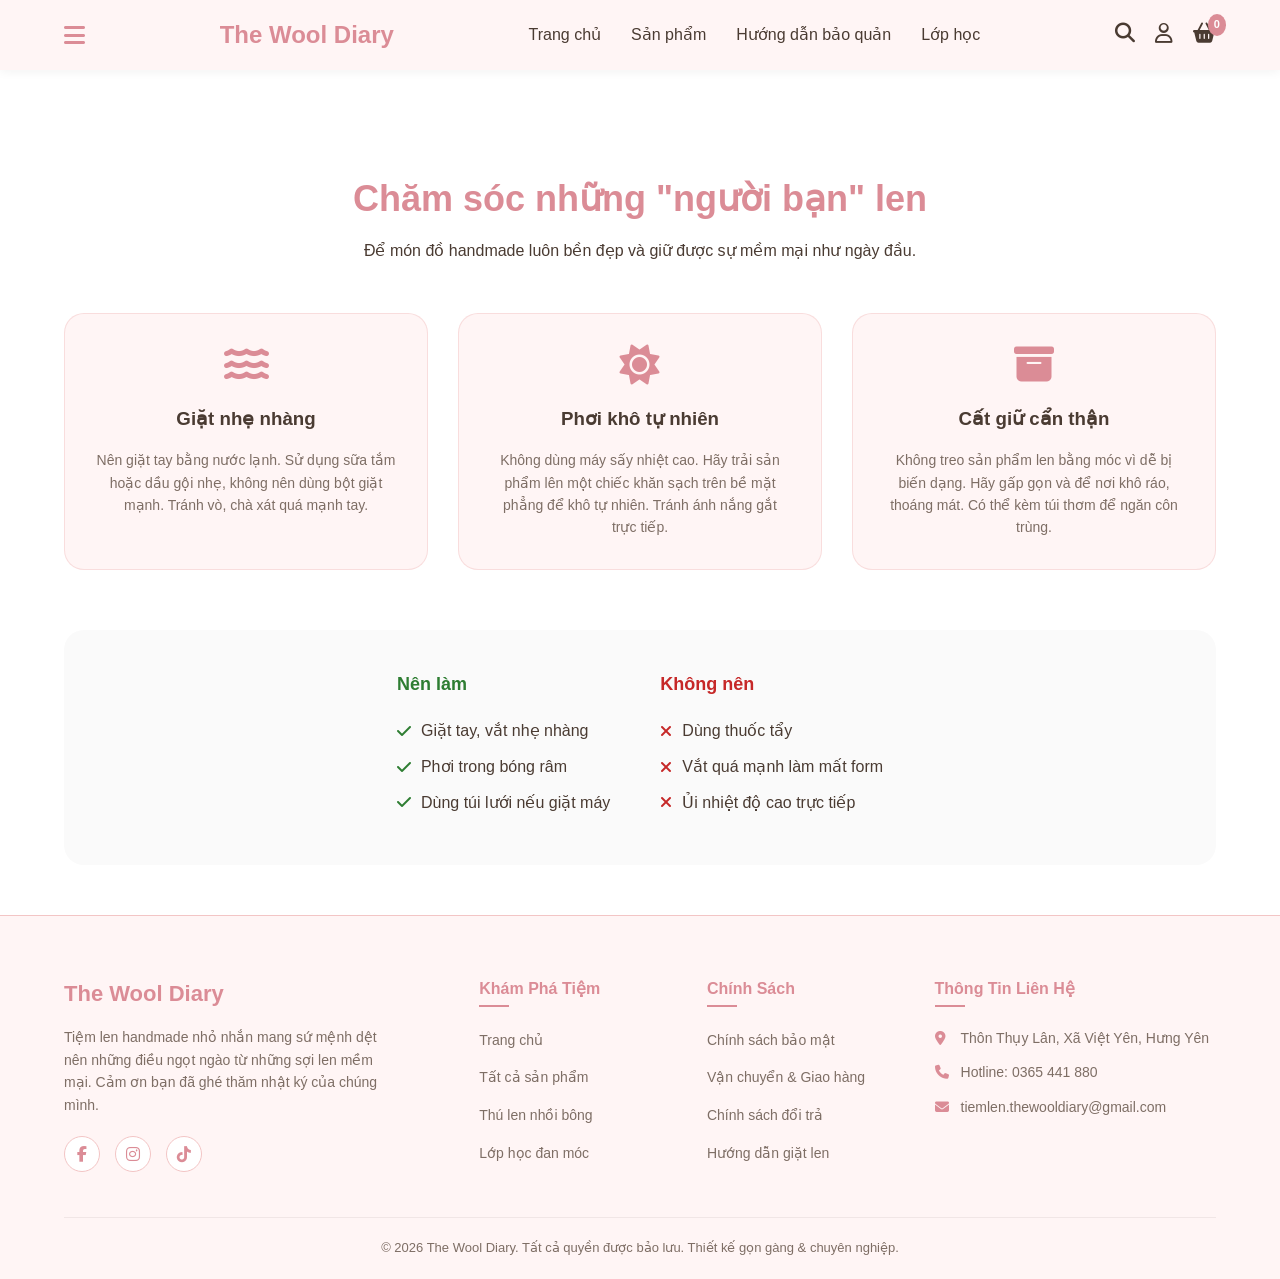
<file: care.html>
<!DOCTYPE html>
<html>
	<head>
		<meta charset="UTF-8">
		<meta name="viewport" content="width=device-width, initial-scale=1.0">
		<title>Hướng dẫn bảo quản | The Wool Diary</title>
		<link rel="stylesheet" href="style.css">
		<link rel="stylesheet" href="https://cdnjs.cloudflare.com/ajax/libs/font-awesome/6.4.0/css/all.min.css">
	</head>
	<body>

		<!-- Header dùng chung -->
		<header class="header">
			<i class="fa-solid fa-bars mobile-menu-btn" id="mobile-menu-btn"></i>
			<div class="logo">The Wool Diary</div>
			<nav class="nav-menu" id="nav-menu">
				<a href="index.html">Trang chủ</a>
				<a href="#">Sản phẩm</a>
				<a href="care.html">Hướng dẫn bảo quản</a>
				<a href="#">Lớp học</a>
			</nav>
			<div class="header-icons">
				<a href="#"><i class="fa-solid fa-magnifying-glass"></i></a>
				<a href="login.html"><i class="fa-regular fa-user"></i></a>
				<div class="cart-icon-wrapper" style="cursor: pointer;">
					<i class="fa-solid fa-basket-shopping"></i>
					<span id="cart-badge" class="cart-badge">0</span>
				</div>
			</div>
		</header>

		<!-- NỘI DUNG CHÍNH -->
		<main class="page-content">
			<div class="care-header">
				<h1>Chăm sóc những "người bạn" len</h1>
				<p>Để món đồ handmade luôn bền đẹp và giữ được sự mềm mại như ngày đầu.</p>
			</div>

			<div class="care-grid">
				<!-- Bước 1: Giặt -->
				<div class="care-card">
					<i class="fa-solid fa-water"></i>
					<h3>Giặt nhẹ nhàng</h3>
					<p>Nên giặt tay bằng nước lạnh. Sử dụng sữa tắm hoặc dầu gội nhẹ, không nên dùng bột giặt mạnh. Tránh vò, chà xát quá mạnh tay.</p>
				</div>

				<!-- Bước 2: Phơi -->
				<div class="care-card">
					<i class="fa-solid fa-sun"></i>
					<h3>Phơi khô tự nhiên</h3>
					<p>Không dùng máy sấy nhiệt cao. Hãy trải sản phẩm lên một chiếc khăn sạch trên bề mặt phẳng để khô tự nhiên. Tránh ánh nắng gắt trực tiếp.</p>
				</div>

				<!-- Bước 3: Bảo quản -->
				<div class="care-card">
					<i class="fa-solid fa-box-archive"></i>
					<h3>Cất giữ cẩn thận</h3>
					<p>Không treo sản phẩm len bằng móc vì dễ bị biến dạng. Hãy gấp gọn và để nơi khô ráo, thoáng mát. Có thể kèm túi thơm để ngăn côn trùng.</p>
				</div>
			</div>

			<!-- DO'S & DON'TS -->
			<div class="dos-donts">
				<div class="list-side do">
					<h4>Nên làm</h4>
					<ul>
						<li><i class="fa-solid fa-check"></i> Giặt tay, vắt nhẹ nhàng</li>
						<li><i class="fa-solid fa-check"></i> Phơi trong bóng râm</li>
						<li><i class="fa-solid fa-check"></i> Dùng túi lưới nếu giặt máy</li>
					</ul>
				</div>
				<div class="list-side dont">
					<h4>Không nên</h4>
					<ul>
						<li><i class="fa-solid fa-xmark"></i> Dùng thuốc tẩy</li>
						<li><i class="fa-solid fa-xmark"></i> Vắt quá mạnh làm mất form</li>
						<li><i class="fa-solid fa-xmark"></i> Ủi nhiệt độ cao trực tiếp</li>
					</ul>
				</div>
			</div>
		</main>

		<footer class="footer">
			<div class="footer-container">
				<div class="footer-brand">
					<h3>The Wool Diary</h3>
					<p>Tiệm len handmade nhỏ nhắn mang sứ mệnh dệt nên những điều ngọt ngào từ những sợi len mềm mại. Cảm ơn bạn đã ghé thăm nhật ký của chúng mình.</p>
					<div class="footer-socials">
						<a href="#" title="Facebook"><i class="fa-brands fa-facebook-f"></i></a>
						<a href="#" title="Instagram"><i class="fa-brands fa-instagram"></i></a>
						<a href="#" title="TikTok"><i class="fa-brands fa-tiktok"></i></a>
					</div>
				</div>
				
				<div class="footer-links-group">
					<h4>Khám Phá Tiệm</h4>
					<ul>
						<li><a href="index.html">Trang chủ</a></li>
						<li><a href="#">Tất cả sản phẩm</a></li>
						<li><a href="#">Thú len nhồi bông</a></li>
						<li><a href="#">Lớp học đan móc</a></li>
					</ul>
				</div>
				
				<div class="footer-links-group">
					<h4>Chính Sách</h4>
					<ul>
						<li><a href="#">Chính sách bảo mật</a></li>
						<li><a href="#">Vận chuyển & Giao hàng</a></li>
						<li><a href="#">Chính sách đổi trả</a></li>
						<li><a href="#">Hướng dẫn giặt len</a></li>
					</ul>
				</div>
				
				<div class="footer-contact">
					<h4>Thông Tin Liên Hệ</h4>
					<p><i class="fa-solid fa-location-dot"></i> Thôn Thụy Lân, Xã Việt Yên, Hưng Yên</p>
					<p><i class="fa-solid fa-phone"></i> Hotline: 0365 441 880</p>
					<p><i class="fa-solid fa-envelope"></i> tiemlen.thewooldiary@gmail.com</p>
				</div>
			</div>
			
			<div class="footer-bottom">
				<p>&copy; 2026 The Wool Diary. Tất cả quyền được bảo lưu. Thiết kế gọn gàng & chuyên nghiệp.</p>
			</div>
		</footer>
		<script src="main.js"></script>
	</body>
</html>
</file>
<file: style.css>
/* =========================================
   RESET & BIẾN TOÀN CỤC (QUY ĐỊNH LẠI MÀU)
========================================= */
:root {
    --pink-light: #FFF5F5;
    --pink-main: #F3C5C5;
    --pink-dark: #DB8C96;
    --pink-hover: #C57373;
    --text-main: #4A3B32;
    --text-muted: #7E6E65;
    --white: #FFFFFF;
}

* {
    margin: 0;
    padding: 0;
    box-sizing: border-box;
    font-family: 'Segoe UI', Tahoma, Geneva, Verdana, sans-serif;
}

body {
    background-color: var(--white);
    color: var(--text-main);
    line-height: 1.6;
    padding-top: 70px;
}

a { text-decoration: none; transition: 0.3s; }
ul { list-style: none; }

/* =========================================
   HEADER & FIXED MENU (Giữ nguyên từ bản trước)
========================================= */
.header {
    position: fixed;
    top: 0; left: 0; width: 100%; height: 70px;
    background-color: var(--pink-light);
    box-shadow: 0 2px 10px rgba(0,0,0,0.05);
    display: flex; justify-content: space-between; align-items: center;
    padding: 0 5%; z-index: 1000;
}
.logo { font-size: 24px; font-weight: bold; color: var(--pink-dark); }
.nav-menu { display: flex; gap: 30px; }
.nav-menu a { color: var(--text-main); font-weight: 500; }
.nav-menu a:hover { color: var(--pink-hover); }
.header-icons { display: flex; gap: 20px; align-items: center; }
.header-icons i { font-size: 20px; color: var(--text-main); cursor: pointer; }
.header-icons i:hover { color: var(--pink-hover); }
.cart-icon-wrapper { position: relative; }
.cart-badge {
    position: absolute; top: -8px; right: -10px;
    background-color: var(--pink-dark); color: var(--white);
    font-size: 11px; padding: 2px 6px; border-radius: 50%; font-weight: bold;
}
.mobile-menu-btn { display: none; font-size: 24px; color: var(--pink-dark); cursor: pointer; }

/* =========================================
   NÂNG CẤP HERO BANNER (Đẹp mắt, rõ chữ)
========================================= */
.hero-banner {
    width: 100%;
    height: 75vh;
    /* Thay ảnh nền Unsplash mới: Cuộn len hồng pastel thanh lịch, nghệ thuật */
    background: url('https://images.unsplash.com/photo-1611001716885-b3402558a62b?q=80&w=2070&auto=format&fit=crop') center/cover no-repeat;
    display: flex;
    align-items: center;
    justify-content: center;
    padding: 0 20px;
}

/* Khung kính mờ bọc chữ giúp tăng tương phản 100% */
.hero-card {
    background: rgba(255, 255, 255, 0.88);
    backdrop-filter: blur(10px); /* Hiệu ứng mờ sương sang trọng */
    -webkit-backdrop-filter: blur(10px);
    padding: 50px 60px;
    border-radius: 24px;
    box-shadow: 0 15px 35px rgba(74, 59, 50, 0.08);
    max-width: 600px;
    text-align: center;
    border: 1px solid rgba(255, 255, 255, 0.6);
}

.hero-card h1 {
    font-size: 38px;
    color: var(--text-main);
    font-weight: 700;
    margin-bottom: 15px;
    line-height: 1.3;
}

.hero-card p {
    font-size: 16px;
    color: var(--text-muted);
    margin-bottom: 30px;
}

.btn-primary {
    padding: 12px 35px;
    background-color: var(--pink-dark);
    color: var(--white);
    border: none;
    border-radius: 25px;
    font-size: 15px;
    font-weight: 600;
    cursor: pointer;
    box-shadow: 0 5px 15px rgba(219, 140, 150, 0.3);
    transition: 0.3s;
}
.btn-primary:hover {
    background-color: var(--pink-hover);
    transform: translateY(-2px);
    box-shadow: 0 8px 20px rgba(219, 140, 150, 0.4);
}

/* =========================================
   PRODUCT GRID (Danh sách sản phẩm)
========================================= */
.section-title { text-align: center; font-size: 30px; color: var(--pink-dark); margin: 60px 0 35px; }
.product-grid { display: grid; grid-template-columns: repeat(auto-fit, minmax(260px, 1fr)); gap: 30px; padding: 0 5%; margin-bottom: 80px; }
.product-card { background: var(--white); border-radius: 16px; overflow: hidden; box-shadow: 0 5px 15px rgba(0,0,0,0.03); text-align: center; padding-bottom: 20px; border: 1px solid #FFF0F0; transition: 0.3s; }
.product-card:hover { transform: translateY(-5px); box-shadow: 0 10px 25px rgba(219, 140, 150, 0.15); }
.product-card img { width: 100%; height: 260px; object-fit: cover; }
.product-info h3 { margin: 15px 0 8px; color: var(--text-main); font-size: 18px; }
.product-info p { color: var(--pink-dark); font-weight: bold; margin-bottom: 15px; font-size: 16px; }

/* =========================================
   THÊM NỘI DUNG: TRUST BADGES (CAM KẾT)
========================================= */
.trust-badges {
    display: flex;
    flex-wrap: wrap;
    justify-content: space-between;
    gap: 20px;
    padding: 40px 5%;
    background-color: var(--white);
    border-bottom: 1px dashed var(--pink-main);
}

.badge-item {
    display: flex;
    align-items: center;
    gap: 15px;
    flex: 1;
    min-width: 220px;
    padding: 15px;
    background: var(--pink-light);
    border-radius: 12px;
    transition: transform 0.3s;
}

.badge-item:hover {
    transform: translateY(-5px);
}

.badge-item i {
    font-size: 32px;
    color: var(--pink-dark);
}

.badge-item h4 {
    font-size: 15px;
    color: var(--text-main);
    margin-bottom: 3px;
}

.badge-item p {
    font-size: 13px;
    color: var(--text-muted);
}

/* =========================================
   THÊM NỘI DUNG: CATEGORIES (DANH MỤC)
========================================= */
.category-container {
    display: flex;
    justify-content: center;
    gap: 40px;
    flex-wrap: wrap;
    padding: 0 5%;
}

.category-box {
    text-align: center;
    display: flex;
    flex-direction: column;
    align-items: center;
    gap: 15px;
}

.cat-img {
    width: 120px;
    height: 120px;
    border-radius: 50%;
    overflow: hidden;
    border: 3px solid var(--pink-light);
    box-shadow: 0 5px 15px rgba(219, 140, 150, 0.2);
    transition: 0.3s;
}

.cat-img img {
    width: 100%;
    height: 100%;
    object-fit: cover;
    transition: transform 0.5s;
}

.category-box:hover .cat-img {
    border-color: var(--pink-dark);
}

.category-box:hover .cat-img img {
    transform: scale(1.1);
}

.category-box p {
    font-weight: 600;
    color: var(--text-main);
}

/* =========================================
   THÊM NỘI DUNG: PROMO VOUCHERS
========================================= */
.promo-section {
    padding: 60px 5%;
    background-color: #FAFAFA;
    margin-top: 50px;
}

.promo-container {
    display: flex;
    justify-content: center;
    gap: 30px;
    flex-wrap: wrap;
}

.voucher-ticket {
    display: flex;
    background: var(--white);
    border-radius: 12px;
    box-shadow: 0 5px 20px rgba(0,0,0,0.05);
    overflow: hidden;
    border: 1px dashed var(--pink-dark);
    max-width: 400px;
    width: 100%;
}

.voucher-left {
    background: var(--pink-light);
    padding: 20px;
    display: flex;
    flex-direction: column;
    justify-content: center;
    align-items: center;
    text-align: center;
    border-right: 2px dashed var(--white);
    width: 40%;
}

.voucher-left h3 {
    color: var(--pink-dark);
    font-size: 20px;
}

.voucher-left p {
    font-size: 13px;
    color: var(--text-muted);
}

.voucher-right {
    padding: 20px;
    display: flex;
    flex-direction: column;
    justify-content: center;
    align-items: flex-start;
    width: 60%;
}

.voucher-right h4 {
    font-size: 15px;
    color: var(--text-main);
    margin-bottom: 10px;
}

.voucher-right h4 span {
    color: var(--pink-dark);
    font-weight: bold;
    font-size: 18px;
}

.btn-copy {
    background: var(--pink-dark);
    color: var(--white);
    border: none;
    padding: 8px 15px;
    border-radius: 20px;
    font-size: 13px;
    cursor: pointer;
    transition: 0.3s;
}

.btn-copy:hover {
    background: var(--pink-hover);
}
/* =========================================
   THIẾT KẾ PHẦN CHÂN TRANG CHUYÊN NGHIỆP (FOOTER)
========================================= */
.footer {
    background-color: var(--pink-light);
    border-top: 1px solid var(--pink-main);
    padding: 60px 5% 20px;
    color: var(--text-main);
}

.footer-container {
    display: grid;
    grid-template-columns: 2fr 1fr 1fr 1.5fr;
    gap: 40px;
    margin-bottom: 40px;
}

.footer-brand h3 {
    font-size: 22px;
    color: var(--pink-dark);
    margin-bottom: 15px;
}

.footer-brand p {
    color: var(--text-muted);
    font-size: 14px;
    margin-bottom: 20px;
    max-width: 320px;
}

.footer-socials {
    display: flex;
    gap: 15px;
}

.footer-socials a {
    width: 36px;
    height: 36px;
    background: var(--white);
    border: 1px solid var(--pink-main);
    color: var(--pink-dark);
    border-radius: 50%;
    display: flex;
    align-items: center;
    justify-content: center;
    font-size: 16px;
}

.footer-socials a:hover {
    background: var(--pink-dark);
    color: var(--white);
    transform: translateY(-3px);
}

.footer-links-group h4,
.footer-contact h4 {
    font-size: 16px;
    color: var(--pink-dark);
    margin-bottom: 20px;
    position: relative;
    padding-bottom: 5px;
}

/* Vạch gạch chân nhỏ trang trí dưới tiêu đề footer */
.footer-links-group h4::after,
.footer-contact h4::after {
    content: '';
    position: absolute;
    bottom: 0; left: 0;
    width: 30px; height: 2px;
    background-color: var(--pink-dark);
}

.footer-links-group ul li {
    margin-bottom: 12px;
}

.footer-links-group ul li a {
    color: var(--text-muted);
    font-size: 14px;
}

.footer-links-group ul li a:hover {
    color: var(--pink-hover);
    padding-left: 5px; /* Đẩy nhẹ sang phải khi di chuột */
}

.footer-contact p {
    font-size: 14px;
    color: var(--text-muted);
    margin-bottom: 12px;
    display: flex;
    align-items: center;
    gap: 10px;
}

.footer-contact p i {
    color: var(--pink-dark);
    width: 16px;
}

.footer-bottom {
    border-top: 1px solid rgba(74, 59, 50, 0.08);
    padding-top: 20px;
    text-align: center;
    font-size: 13px;
    color: var(--text-muted);
}

/* =========================================
   CỤM NÚT CỐ ĐỊNH (FIXED ACTIONS)
========================================= */
.fixed-actions {
    position: fixed;
    bottom: 30px;
    right: 30px;
    z-index: 1001;
    display: flex;
    flex-direction: column; /* Xếp dọc */
    gap: 15px; /* Khoảng cách giữa các nút */
}

.action-btn {
    width: 55px;
    height: 55px;
    border-radius: 50%;
    display: flex;
    align-items: center;
    justify-content: center;
    font-size: 20px;
    color: var(--white);
    box-shadow: 0 5px 15px rgba(219, 140, 150, 0.4);
    cursor: pointer;
    transition: 0.3s;
    text-decoration: none;
}

/* Màu riêng cho từng nút */
.phone-btn { background-color: #4CAF50; } /* Màu xanh lá cho điện thoại */
.chat-btn { background-color: var(--pink-dark); } /* Màu hồng cho chat */

.action-btn:hover {
    transform: scale(1.1);
    box-shadow: 0 8px 20px rgba(0,0,0,0.2);
}

/* Cửa sổ chat giữ nguyên vị trí cũ */
.chat-window {
    display: none;
    position: absolute;
    bottom: 70px; /* Cách nút chat phía dưới */
    right: 0;
    width: 300px;
    background: var(--white);
    border-radius: 15px;
    box-shadow: 0 5px 20px rgba(0,0,0,0.15);
    overflow: hidden;
    border: 1px solid var(--pink-main);
}

@media (max-width: 992px) {
    .footer-container { grid-template-columns: 1fr 1fr; gap: 30px; }
}

@media (max-width: 768px) {
    .mobile-menu-btn { display: block; }
    .nav-menu { position: fixed; top: 70px; left: -100%; width: 100%; height: calc(100vh - 70px); background-color: var(--white); flex-direction: column; align-items: center; justify-content: center; gap: 30px; transition: left 0.4s ease; border-top: 1px solid var(--pink-main); }
    .nav-menu.active { left: 0; }
    .nav-menu a { font-size: 20px; }
    
    .hero-banner { height: 60vh; }
    .hero-card { padding: 30px 25px; border-radius: 16px; }
    .hero-card h1 { font-size: 26px; }
    .hero-card p { font-size: 14px; }
    
    .footer-container { grid-template-columns: 1fr; gap: 30px; }
    .chat-window { width: 90vw; right: -10px; bottom: 70px; }
}

/* Layout chung cho trang nội dung */
.page-content { padding: 100px 5% 50px; }

.care-header { text-align: center; margin-bottom: 50px; }
.care-header h1 { color: var(--pink-dark); font-size: 36px; margin-bottom: 10px; }

/* Grid hiển thị 3 thẻ hướng dẫn */
.care-grid {
    display: grid;
    grid-template-columns: repeat(auto-fit, minmax(300px, 1fr));
    gap: 30px;
    margin-bottom: 60px;
}

.care-card {
    background: var(--pink-light);
    padding: 30px;
    border-radius: 20px;
    text-align: center;
    border: 1px solid rgba(243, 197, 197, 0.5);
    transition: 0.3s;
}

.care-card:hover { transform: translateY(-10px); background: #FFF; box-shadow: 0 10px 30px rgba(0,0,0,0.05); }

.care-card i { font-size: 40px; color: var(--pink-dark); margin-bottom: 20px; }
.care-card h3 { color: var(--text-main); margin-bottom: 15px; }
.care-card p { color: var(--text-muted); font-size: 14px; }

/* Danh sách Nên/Không nên */
.dos-donts {
    display: flex;
    justify-content: center;
    gap: 50px;
    background: #FAFAFA;
    padding: 40px;
    border-radius: 20px;
}

.list-side h4 { margin-bottom: 20px; font-size: 18px; }
.do h4 { color: #2e7d32; }
.dont h4 { color: #c62828; }
.list-side ul li { margin-bottom: 10px; display: flex; gap: 10px; align-items: center; }
.do i { color: #2e7d32; }
.dont i { color: #c62828; }

/* --- TỐI ƯU HÓA ĐA THIẾT BỊ CHO TRANG BẢO QUẢN --- */
@media (max-width: 768px) {
    /* 1. Giảm khoảng cách phía trên để nội dung không bị quá trống trải trên màn hình nhỏ */
    .page-content { 
        padding-top: 50px; 
    }

    /* 2. Căn chỉnh phần Nên/Không nên thành cột dọc */
    .dos-donts {
        flex-direction: column; /* Chuyển từ ngang sang dọc */
        gap: 30px;
        padding: 20px;
    }

    /* 3. Tối ưu tiêu đề trên điện thoại */
    .care-header h1 {
        font-size: 28px; /* Thu nhỏ chữ tiêu đề để không bị vỡ dòng */
    }

    /* 4. Đảm bảo các thẻ card không bị dính sát mép */
    .care-grid {
        gap: 20px;
    }
}
</file>
